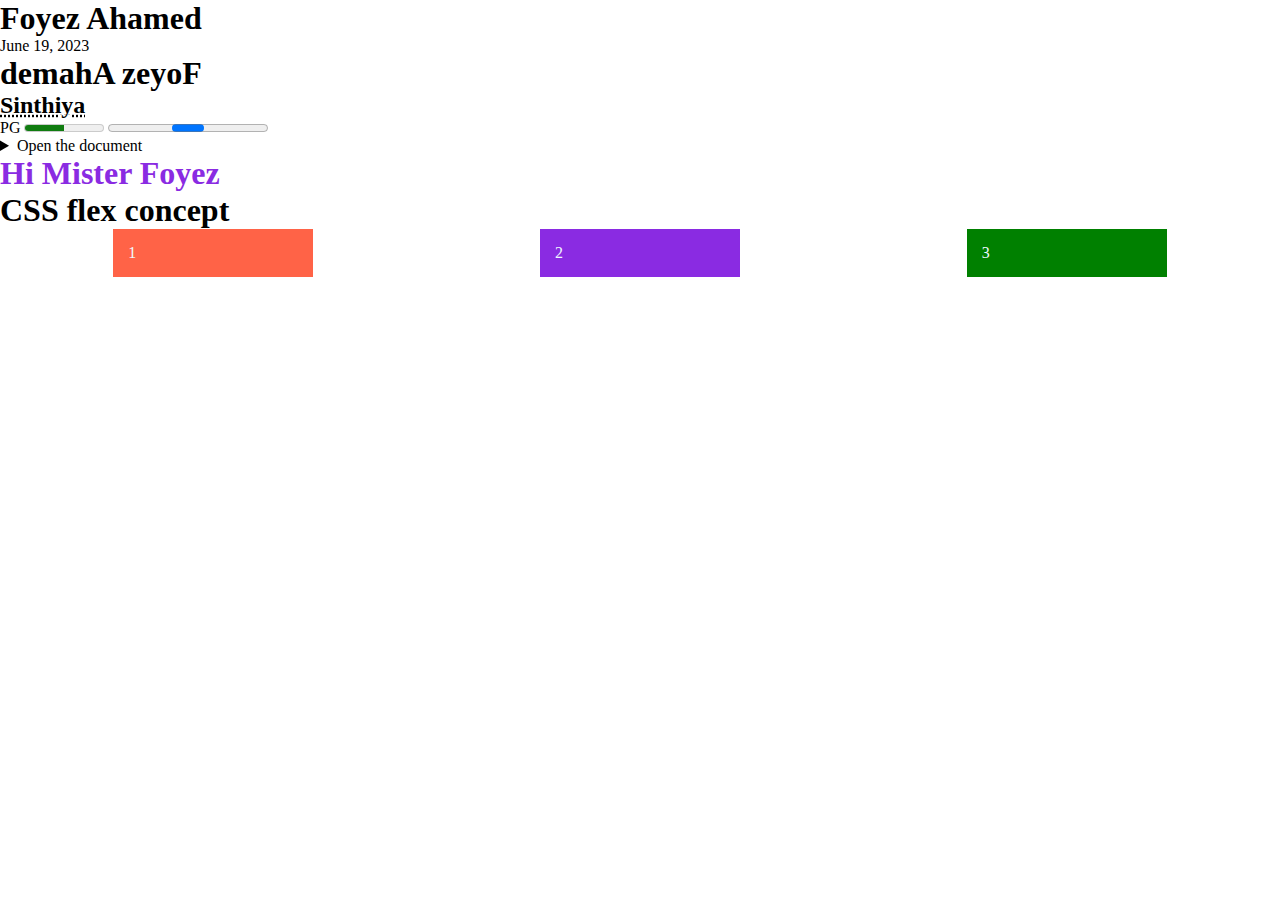
<file: index.html>
<!DOCTYPE html>
<html lang="en">
<head>
    <meta charset="UTF-8">
    <meta name="viewport" content="width=device-width, initial-scale=1.0">
    <title>Interesting tags</title>
    <link rel="stylesheet" href="./styles/style.css">
</head>
<body>
    <h1>Foyez Ahamed</h1>
     
    <time datetime="2020-6-15"> June 19, 2023 </time>

    <h1><bdo dir="rtl">Foyez Ahamed</bdo></h1>

    <h2><abbr title="My ex girlfriend name">Sinthiya</abbr></h2>

    <label for="disk">PG</label>

    <meter id="disk" value="0.5"></meter>

    <progress id="">PG</progress>

    <details>
        <summary>Open the document</summary>
        <p>I love you so much. You are my everything man.</p>
    </details>

    <h1 class="hi">Hi Mister Foyez</h1>


    <div>
        <h1>CSS flex concept</h1>
    </div>

    <div class="container">
        <div class="box">1</div>
        <div class="box box-2">2</div>
        <div class="box box-3">3</div>
    </div>
</body>
</html>
</file>
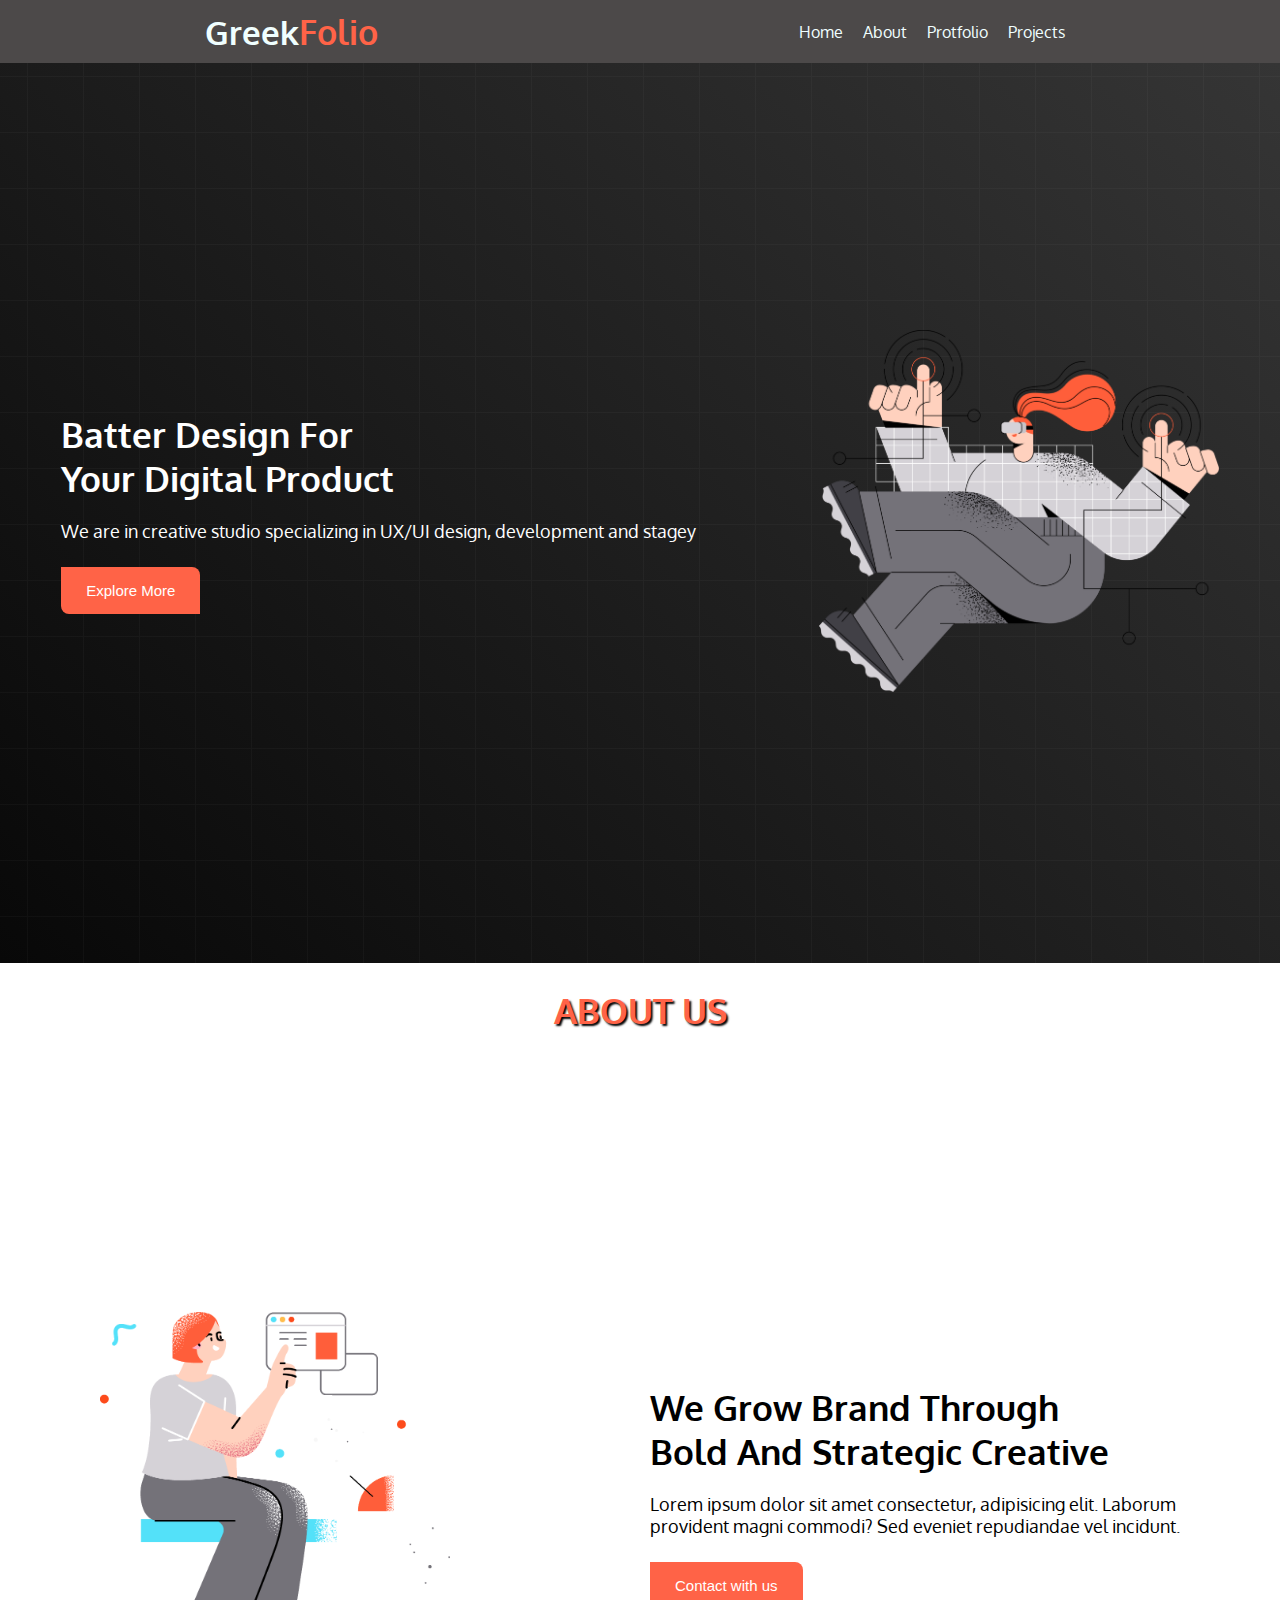
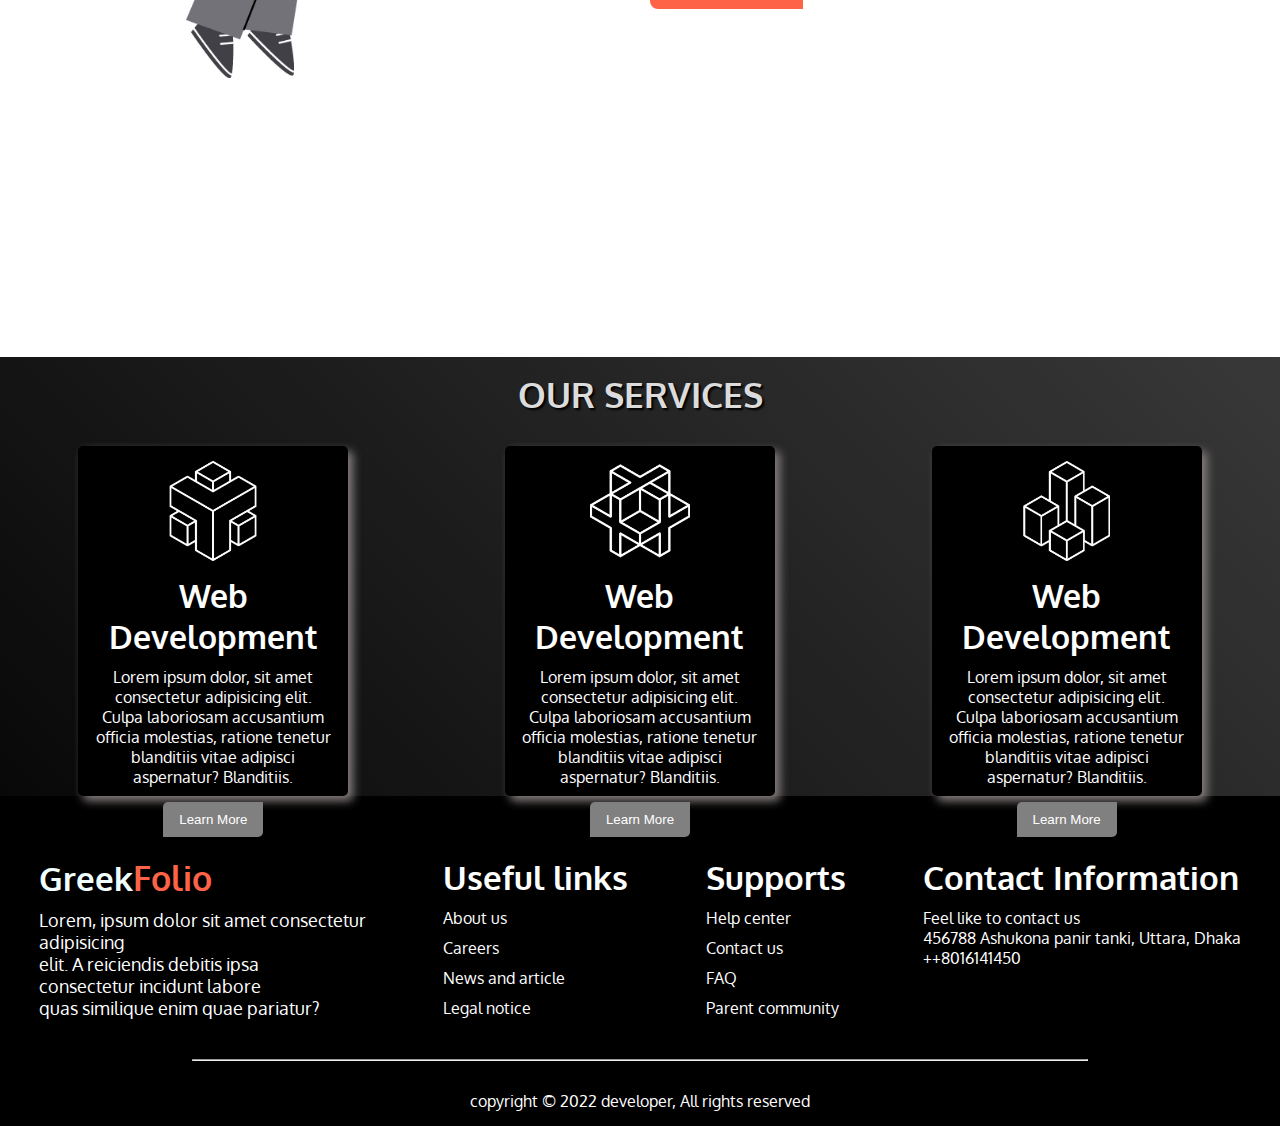
<file: project1.html>
<!DOCTYPE html>
<html lang="en">
<head>
    <meta charset="UTF-8">
    <meta name="viewport" content="width=device-width, initial-scale=1.0">
    <title>Digital products</title>
    <!-- google fonts link -->
    <link rel="preconnect" href="https://fonts.googleapis.com">
<link rel="preconnect" href="https://fonts.gstatic.com" crossorigin>
<link href="https://fonts.googleapis.com/css2?family=Oxygen:wght@300;400;700&display=swap" rel="stylesheet">
<!-- favicon link -->
<link rel="shortcut icon" href="./logo/digitalPruducts.jpg" type="image/x-icon">

<!-- customs css link -->
    <link rel="stylesheet" href="./styles/project1.css">

</head>
<body>
    <!-- header section start -->
    <header>
        <nav>
            <div class="navbar">
                <div class="nav-logo">
                <h1>Greek<span>Folio</span></h1>
                </div>
        
                <div class="nav-item">
                 <ul>
                    <li><a href="#">Home</a></li>
                    <li><a href="#">About</a></li>
                    <li><a href="#">Protfolio</a></li>
                    <li><a href="#">Projects</a></li>
                 </ul>
                </div>
            </div>
        </nav>
    </header>
    <!-- header section end -->

    <!-- ............................
    ............................. -->

   <!-- bannar section start -->
    <main>

     <section class="banner">
        <div class="banner-text">
          <h1 class="title">Batter design for <br> your digital product</h1>
          <p class="description">We are in creative studio specializing in UX/UI design, development and stagey</p>
          <button class="btn">Explore More</button>
        </div>

        <div class="banner-image">
         <img class="banner-img" src="./images/banner.png" alt="">
        </div>
     </section>
     <!-- bannar section end -->

      
     <!-- about us section start -->
      <section>

        <h1 class="about-title">About Us</h1>

        <div class="about-us">
            <div class="about-image">
            <img  class="about-img" src="./images/section.png" alt="">
            </div>
        
            <div class="about-text">
             <h1 class="title">We grow brand through <br> bold and strategic creative</h1>
             <p class="description">Lorem ipsum dolor sit amet consectetur, adipisicing elit. Laborum <br> provident magni commodi? Sed eveniet repudiandae vel incidunt. </p>

             <button class="btn">Contact with us</button>
            </div>

        </div>
      </section>
      <!-- about us section end -->

      <!-- Services section start -->
       <section class="bg-services">
        <h1 class="services-title">Our services</h1>

        <div class="services-section">
            <div class="card-1">
             <img src="./icon/0.png" alt="">
             <h1>Web development</h1>
             <p>Lorem ipsum dolor, sit amet consectetur adipisicing elit. Culpa laboriosam accusantium officia molestias, ratione tenetur blanditiis vitae adipisci aspernatur? Blanditiis.</p>
             <button>Learn More</button>
            </div>

            <div class="card-2">
                <img src="./icon/1.png" alt="">
                <h1>Web development</h1>
                <p>Lorem ipsum dolor, sit amet consectetur adipisicing elit. Culpa laboriosam accusantium officia molestias, ratione tenetur blanditiis vitae adipisci aspernatur? Blanditiis.</p>
                <button>Learn More</button>
            </div>

            <div class="card-3">
                <img src="./icon/2.png" alt="">
                <h1>Web development</h1>
                <p>Lorem ipsum dolor, sit amet consectetur adipisicing elit. Culpa laboriosam accusantium officia molestias, ratione tenetur blanditiis vitae adipisci aspernatur? Blanditiis.</p>
                <button>Learn More</button>
            </div>
        </div>
       </section>
      <!-- Services section end -->
    </main>

    <!-- Footer section start -->
     <footer>
        <section class="footer-section">
            <div class="footer">
                <div class="div-1">
                    <h1>Greek<span>Folio</span></h1>
                    <p>Lorem, ipsum dolor sit amet consectetur <br> adipisicing <br> elit. A reiciendis debitis ipsa <br> consectetur incidunt labore <br> quas similique  enim quae pariatur?</p>
                </div>
                <div class="div-2">

                    <h2>Useful links</h2>

                    <ul>
                        <li>About us</li>
                        <li>Careers</li>
                        <li>News and article</li>
                        <li>Legal notice</li>
                    </ul>
                    
                </div>
                <div class="div-3">
                    <h2>Supports</h2>

                    <ul>
                        <li>Help center</li>
                        <li>Contact us</li>
                        <li>FAQ</li>
                        <li>Parent community</li>
                    </ul>
                </div>
                <div class="div-4">
                    <h2>Contact Information</h2>
                    <span>Feel like to contact us <br> 456788 Ashukona panir tanki, Uttara, Dhaka <br> ++8016141450</span>
                </div>
            </div>

             <hr class="footer-hr">

             <span class="copyright-text"> copyright &copy; 2022 developer, All rights reserved </span>
        </section>
     </footer>
     <!-- Footer section end -->
</html>
</file>
<file: styles/style.css>
*{
    margin: 0;
    padding: 0;
    box-sizing: border-box;
    scroll-behavior: smooth;
}

.hi{
    color: blueviolet;
    cursor: url("../icon/cokhmara.png"),auto;
}

.container{
    display: flex;
    justify-content: space-around;
    align-items: center;
}

.box{
    padding: 15px;
    background-color: tomato;
    width: 200px;
    color: aliceblue;
}

.box-2{
    background-color: blueviolet;
}

.box-3{
    background-color: green;
}
</file>
<file: styles/project1.css>
*{
    margin: 0;
    padding: 0;
    box-sizing: border-box;
    scroll-behavior: smooth;
}

body{
    font-family: 'Oxygen', sans-serif;
}

 /* header section css start */
.navbar{
    background: rgb(76, 73, 73);
    display: flex;
    justify-content: space-around;
    align-items: center;
    padding: 10px 0;

}


.nav-logo h1{
    font-size: 33px;
    color: azure;
    cursor: pointer;
    transition: 0.8s;
}

.nav-logo h1:hover{
    color: tomato;
}

.nav-logo h1 span{
    font-size: 34px;
    color: tomato;
    transition: 0.8s;
}

.nav-logo h1 span:hover{
    color: tomato;
}


.nav-item ul{
    display: flex;
    justify-content: space-between;
}

.nav-item ul li{
    list-style-type: none;
    padding: 0 10px;
}

.nav-item ul li a{
    text-decoration: none;
    font-size: 16px;
    color: azure;
    cursor: pointer;
    transition: 0.8s;
}

.nav-item ul li a:hover{
    color: tomato;
}

/* header section css end */




/* Banner section css start */

  .banner{
    display: flex;
    justify-content: space-around;
    height: 100vh;
    /* border: 2px solid tomato; */
    align-items: center;
    background-image: url("../images/background.png"), linear-gradient(45deg, rgb(8,8,8), rgb(53,53,53));
  }


  .banner-text .title{
    color: #ffffff;
    font-size: 35px;
    font-weight: 600;
    text-transform: capitalize;
  }

  .banner-text .description{
    margin-top: 10px;
    font-size: 18px;
    color: #ffffff;
    font-weight: 400;
    padding: 10px 0;
    color: #ffffff;
  }

  .banner-text .btn{
    margin-top: 15px;
    padding: 15px 25px;
    background-color: tomato;
    color: #ffffff;
    border: none;
    border-radius: 0 8px 0 8px;
    font-size: 15px;
    font-weight: 500;
    transition: 0.8s;
    cursor: pointer;
  }

  .banner-text button:hover{
    background-color: transparent;
    color: #ffffff;
    border: 1px solid tomato;
  }
 
  .banner-img{
    width: 400px;
  }
 
/* Banner section css end */


/* about us section css start */
.about-us{
    display: flex;
    justify-content: space-around;
    height: 100vh;
    /* border: 2px solid tomato; */
    align-items: center;
}
 
.about-title{
    font-size: 35px;
    text-align: center;
    margin-top: 10px;
    padding: 15px 0;
    text-transform: uppercase;
    color: tomato;
    font-weight: 600;
    text-shadow: 2px 2px 2px #000000;
}
  
.about-img{
    width: 350px;
}


.about-text .title{
    color: #000000;
    font-size: 35px;
    font-weight: 600;
    text-transform: capitalize;
  }

  .about-text .description{
    margin-top: 10px;
    font-size: 18px;
    color: #000000;
    font-weight: 400;
    padding: 10px 0;
  }

  .about-text .btn{
    margin-top: 15px;
    padding: 15px 25px;
    background-color: tomato;
    color: #ffffff;
    border: none;
    border-radius: 0 8px 0 8px;
    font-size: 15px;
    font-weight: 500;
    transition: 0.8s;
    cursor: pointer;
  }

  .about-text button:hover{
    background-color: transparent;
    color: #000000;
    border: 1px solid tomato;
  }
/* about us section css end */


/* services section css start */
  .services-title{
    font-size: 35px;
    text-align: center;
    margin-top: 10px;
    padding: 15px 0;
    text-transform: uppercase;
    color: gainsboro;
    font-weight: 600;
    text-shadow: 2px 2px 2px #000000;
  }

  .bg-services{
    background-image: linear-gradient(45deg, rgb(8,8,8), rgb(56,56,56));
  }

  .services-section{
    display: flex;
    justify-content: space-around;
    margin-top: 15px;
  }


  .card-1{
    background-color: #000000;
    width: 270px;
    height: 350px;
    text-align: center;
    padding: 15px;
    color: #ffffff;
    border-radius: 5px;
    box-shadow: 5px 5px 10px #867e7e;
  }

  .card-1 img{
    width: 100px;
  }

  .card-1 h1{
    margin-top: 10px;
    text-transform: capitalize;
  }

  .card-1 p{
    margin-top: 10px;
  }

  .card-1 button{
    padding: 10px 16px;
    margin-top: 15px;
    background-color: gray;
    color: #ffffff;
    border: none;
    border-radius: 5px 0 5px 0;
  }


  .card-2{
    background-color: #000000;
    width: 270px;
    height: 350px;
    text-align: center;
    padding: 15px;
    color: #ffffff;
    border-radius: 5px;
    box-shadow: 5px 5px 10px #867e7e;
  }

  .card-2 img{
    width: 100px;
  }

  .card-2 h1{
    margin-top: 10px;
    text-transform: capitalize;
  }

  .card-2 p{
    margin-top: 10px;
  }

  .card-2 button{
    padding: 10px 16px;
    margin-top: 15px;
    background-color: gray;
    color: #ffffff;
    border: none;
    border-radius: 5px 0 5px 0;
  }



  .card-3{
    background-color: #000000;
    width: 270px;
    height: 350px;
    text-align: center;
    padding: 15px;
    color: #ffffff;
    border-radius: 5px;
    box-shadow: 5px 5px 10px #867e7e;
  }

  .card-3 img{
    width: 100px;
  }

  .card-3 h1{
    margin-top: 10px;
    text-transform: capitalize;
  }

  .card-3 p{
    margin-top: 10px;
  }

  .card-3 button{
    padding: 10px 16px;
    margin-top: 15px;
    background-color: gray;
    color: #ffffff;
    border: none;
    border-radius: 5px 0 5px 0;
  }

/* services section css end */



/* Footer section css start */

.footer-section{
  background-color: #000000;
}
 .footer{
  padding: 40px 0 0 0;
  color: #ffffff;
  display: flex;
  justify-content: space-around;
 }

 .footer .div-1{
  padding: 20px 0;
 }

 .footer .div-1 h1{
  font-size: 33px;
  color: azure;
 }

 .footer .div-1 h1 span{
  font-size: 34px;
  color: tomato;
 }

 .footer .div-1 p{
  font-size: 18px;
  padding: 10px 0 0 0;
 }

 .footer .div-2{
  padding: 20px 0;
 }

 .footer .div-2 h2{
  font-size: 33px;
 }

 .footer .div-2 ul li{
  list-style-type: none;
  padding: 10px 0 0 0;
 }


 .footer .div-3{
  padding: 20px 0;
 }

 .footer .div-3 h2{
  font-size: 33px;
 }

 .footer .div-3 ul li{
  list-style-type: none;
  padding: 10px 0 0 0;
 }


 .footer .div-4{
  padding: 20px 0;
 }

 .footer .div-4 h2{
  font-size: 33px;
 }

 .footer .div-4 span{
  display: block;
  padding: 10px 0 0 0;
 }

 .footer-hr{
  width: 70%;
  margin: 20px auto;
 }

 .copyright-text {
  color: #ffffff;
  display: block;
  text-align: center;
  padding: 10px 0 15px 0;
 }


/* Footer section css end */
</file>
